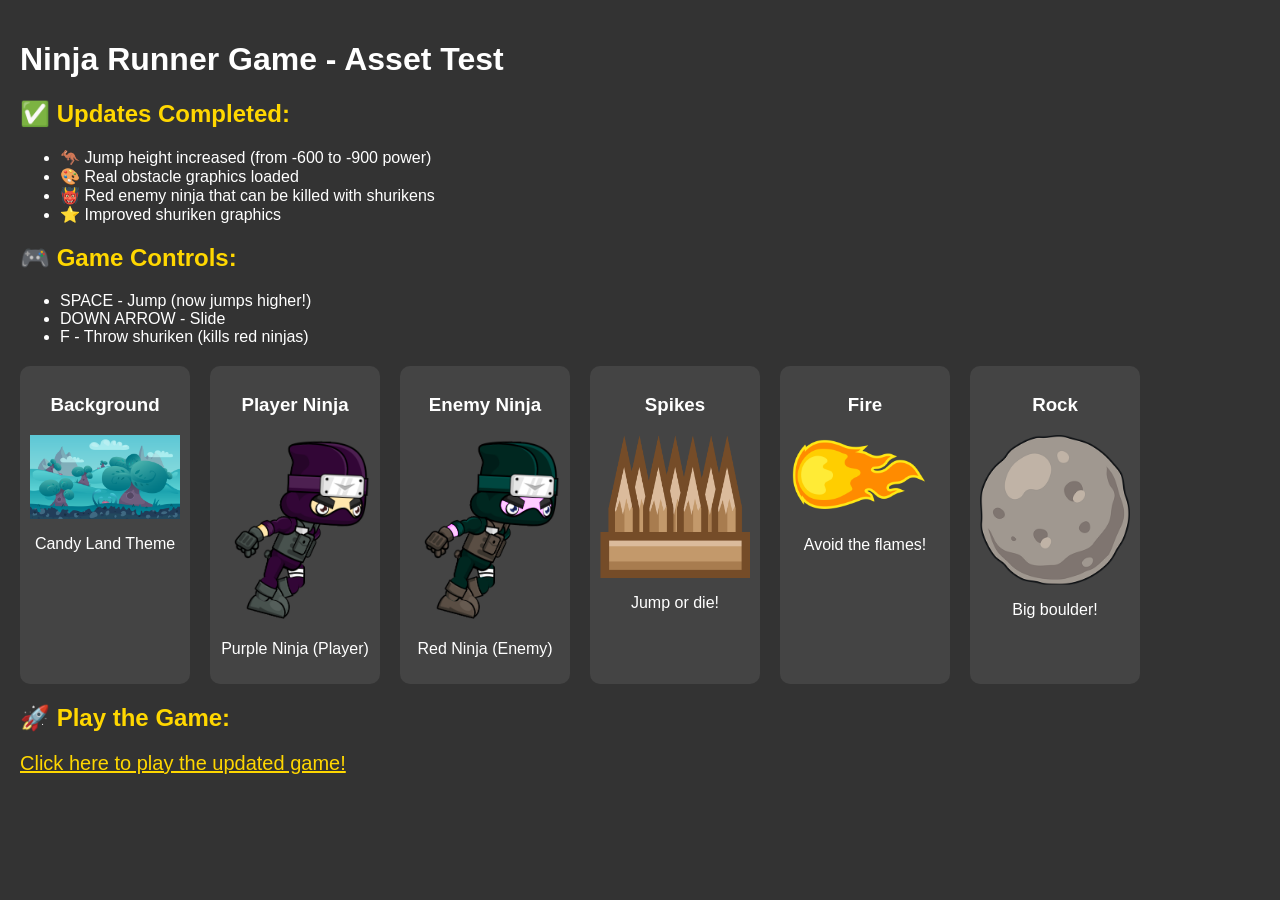
<file: test.html>
<!DOCTYPE html>
<html lang="en">
<head>
    <meta charset="UTF-8">
    <meta name="viewport" content="width=device-width, initial-scale=1.0">
    <title>Ninja Runner - Quick Test</title>
    <style>
        body {
            margin: 0;
            padding: 20px;
            background: #333;
            color: white;
            font-family: Arial, sans-serif;
        }
        h2 { color: #ffd700; }
        .test-container {
            display: flex;
            flex-wrap: wrap;
            gap: 20px;
            margin-top: 20px;
        }
        .test-item {
            background: #444;
            padding: 10px;
            border-radius: 10px;
            text-align: center;
        }
        img {
            max-width: 150px;
            height: auto;
            display: block;
            margin: 10px auto;
        }
    </style>
</head>
<body>
    <h1>Ninja Runner Game - Asset Test</h1>

    <h2>✅ Updates Completed:</h2>
    <ul>
        <li>🦘 Jump height increased (from -600 to -900 power)</li>
        <li>🎨 Real obstacle graphics loaded</li>
        <li>👹 Red enemy ninja that can be killed with shurikens</li>
        <li>⭐ Improved shuriken graphics</li>
    </ul>

    <h2>🎮 Game Controls:</h2>
    <ul>
        <li>SPACE - Jump (now jumps higher!)</li>
        <li>DOWN ARROW - Slide</li>
        <li>F - Throw shuriken (kills red ninjas)</li>
    </ul>

    <div class="test-container">
        <div class="test-item">
            <h3>Background</h3>
            <img src="assets/backgrounds/level1.png" alt="Level 1 Background">
            <p>Candy Land Theme</p>
        </div>

        <div class="test-item">
            <h3>Player Ninja</h3>
            <img src="assets/characters/Run__000.png" alt="Ninja">
            <p>Purple Ninja (Player)</p>
        </div>

        <div class="test-item">
            <h3>Enemy Ninja</h3>
            <img src="assets/characters/Run__000.png" style="filter: hue-rotate(240deg) saturate(2);" alt="Enemy">
            <p>Red Ninja (Enemy)</p>
        </div>

        <div class="test-item">
            <h3>Spikes</h3>
            <img src="assets/obstacles/spikes.png" alt="Spikes">
            <p>Jump or die!</p>
        </div>

        <div class="test-item">
            <h3>Fire</h3>
            <img src="assets/obstacles/fire.png" alt="Fire">
            <p>Avoid the flames!</p>
        </div>

        <div class="test-item">
            <h3>Rock</h3>
            <img src="assets/obstacles/rock.png" alt="Rock">
            <p>Big boulder!</p>
        </div>
    </div>

    <h2>🚀 Play the Game:</h2>
    <p><a href="index.html" style="color: #ffd700; font-size: 20px;">Click here to play the updated game!</a></p>
</body>
</html>
</file>
